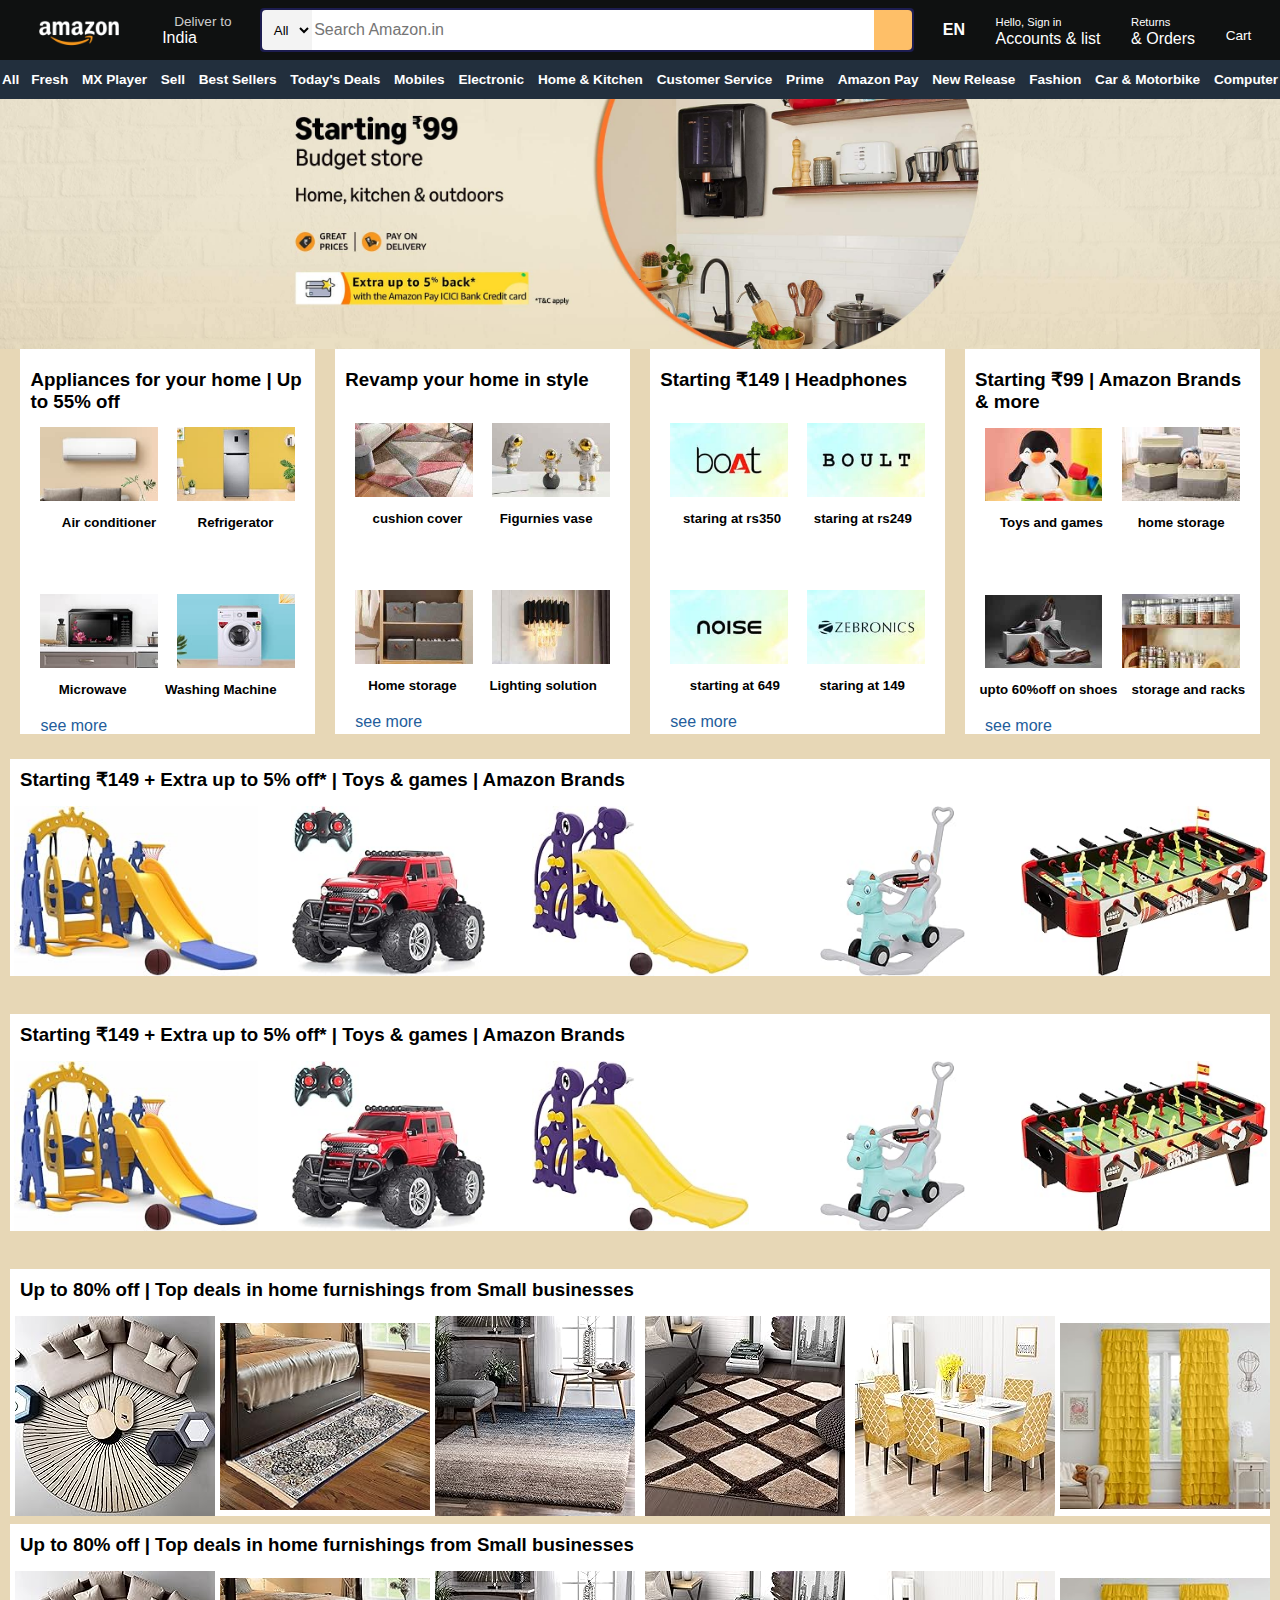
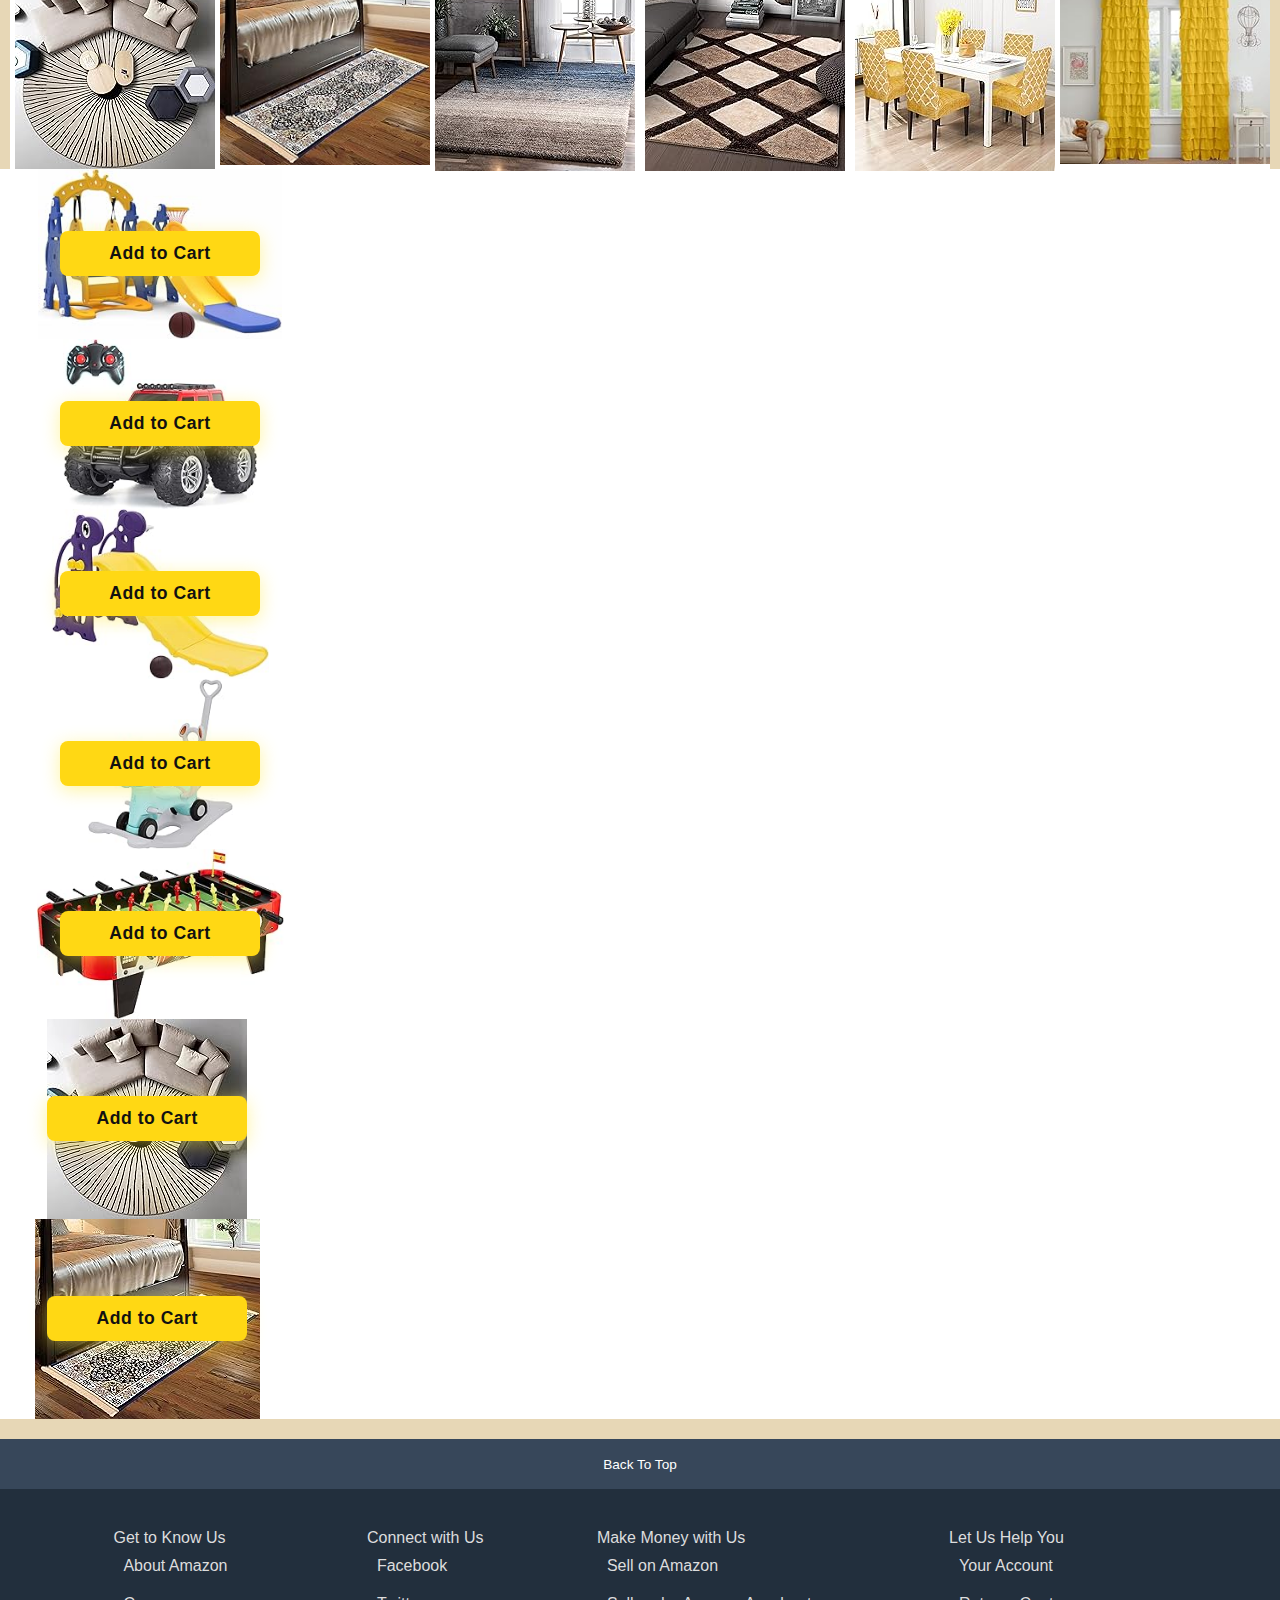
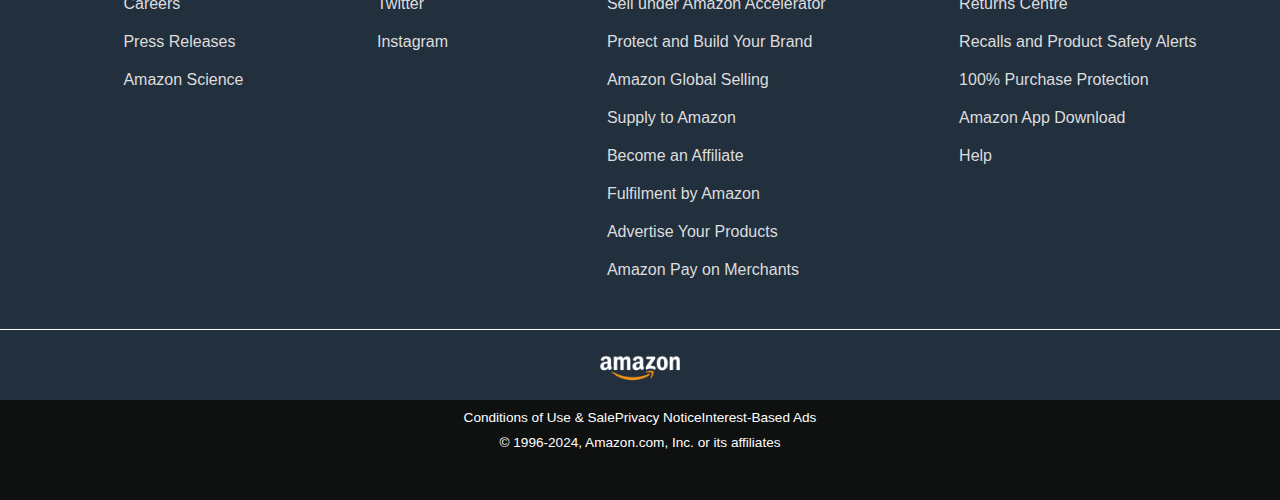
<file: index.html>
<!DOCTYPE html>
<html lang="en">
<head>
    <meta charset="UTF-8">
    <meta name="viewport" content="width=device-width, initial-scale=1.0">
    <div class="mobile-menu-btn" style="display:none;">
    <i class="fa fa-bars"></i>
</div>

    <title>AMAZON</title>
    <link rel="stylesheet" href="https://cdnjs.cloudflare.com/ajax/libs/font-awesome/6.6.0/css/all.min.css" integrity="sha512-Kc323vGBEqzTmouAECnVceyQqyqdsSiqLQISBL29aUW4U/M7pSPA/gEUZQqv1cwx4OnYxTxve5UMg5GT6L4JJg==" crossorigin="anonymous" referrerpolicy="no-referrer" />
    <link rel="stylesheet" href="style.css">
</head>
<body>
    <header>
        <div class="navbar">
            <!--Amazon logo-->

            <div class="nav-logo border">
                <div class="mainlogo"></div>
            </div>

            <!--deliever and location icon -->
            <div class="nav-address border">
             <p class="first-add">Deliver to</p>
                <div class="location-icon">
                  <i class="fa-solid fa-location-dot"></i>
                  <p class="second-add">India</p>
                </div>
            </div>

            <!--search bar and search icon -->
            <div class="navsearch border">
                <select class="select-search">
                    <option value="All"> All</option>
                    <option value="Alexa skills"> Alexa skills</option>
                    <option value="Amazon devices">Amazon devices</option>
                    <option value="Amazon fresh"> Amazon fresh</option>
                    <option value="Aplicances"> Aplicances</option>
                    <option value="Baby"> Baby</option>
                    <option value="Beauty">Beauty</option>
                    <option value="baby toys"> baby toys</option>
                </select>
                <input type="text" placeholder="Search Amazon.in" class="searchbox">
                <div class="searchicon">
                    <i class="fa-solid fa-magnifying-glass"></i>
                </div>
            </div>
            
            <!--language -->
            <div class="language border">
               <p>EN</p> 
            </div>
           
            <!--sign in-->
            <div class="signin border">
                <p><span>Hello, Sign in</span></p>
                <p class="siginsecond">Accounts & list</p>
            </div>  

            <!--oders-->
            <div class="oders border">
                <p><span>Returns</span></p>
                <p class="siginsecond">& Orders</p>
            </div> 

            <!--cart-->
            <div class="cart border">
                <i class="fa-solid fa-cart-shopping"></i>
                Cart
            </div> 
        </div>
        <!--pannel-->
        <div class="pannel">
            <div class="pannel-all">
                <i class="fa-solid fa-bars"></i>
                All
            </div>

            <div class="panneloptions">
               <p>Fresh</p>
               <P>MX Player</P>
               <p>Sell</p>
               <p>Best Sellers</p>
               <p>Today's Deals</p>
               <p>Mobiles </p>
               <p>Electronic</p> 
               <p>Home & Kitchen</p>
               <p>Customer Service</p>
               <p>Prime</p>
               <p>Amazon Pay</p>
               <p>New Release</p>
               <p>Fashion</p>
               <p>Car & Motorbike</p>
               <p>Computer</p>
            </div>
        </div>
    </header>
    <div class="heropannel">
    </div>
    <!--content section-->
    <div class="content">
        <!--first box-->
      <div class="box1 box">
            <h3 class="heading">Appliances for your home | Up to 55% off</h3>
            <div class="smallbox ">
                <div class="smbox1 small"></div>
                <div class="smbox2 small"></div>
               </div>
            <!--first line text-->
            <div class="text">
                <h5>Air conditioner</h5>
                <h5>Refrigerator</h5> 
               </div>

             <!--second row box-->
             <div class="smallbox2">
             <div class="smbox3 small1"></div>
             <div class="smbox4 small1"></div>
            </div>
            <!--second line text-->
            <div class="text">
                <h5>Microwave</h5>
                <h5>Washing Machine</h5> 
            </div>
            <p class="seemore">see more</p>
      </div>

      <!---box 1 finish and 2 starts -->
      <div class="box2 box">
        <h3 class="heading">Revamp your home in style</h3><br>
        <div class="smallbox ">
            <div class="smbox21 small"></div>
            <div class="smbox22 small"></div>
           </div>
        <!--first line text-->
        <div class="text">
            <h5>cushion cover</h5>
            <h5>Figurnies vase</h5> 
           </div>

        <!--second row box-->
        <div class="smallbox2">
            <div class="smbox23 small1"></div>
            <div class="smbox24 small1"></div>
           </div>

        <!--second line text-->
        <div class="text">
             <h5>Home storage</h5>
             <h5>Lighting solution</h5> 
         </div>
         <p class="seemore">see more</p>
      </div>

      <!--box3 starts-->
      <div class="box3 box">
        <h3 class="heading">Starting ₹149 | Headphones</h3><br>
        <div class="smallbox ">
            <div class="smbox31 small"></div>
            <div class="smbox32 small"></div>
           </div>
           <!--first line text-->
        <div class="text">
            <h5>staring at rs350</h5>
            <h5>staring at rs249</h5> 
           </div>

           <!--second row box-->
        <div class="smallbox2">
            <div class="smbox33 small1"></div>
            <div class="smbox34 small1"></div>
           </div>
        
           <!--second line text-->
        <div class="text">
            <h5>starting at 649</h5>
            <h5>staring at 149</h5> 
        </div>
        <p class="seemore">see more</p>
     <!--box4 start and last box of rowx-->
      </div>
      <div class="box4 box">
        <h3 class="heading">Starting ₹99 | Amazon Brands & more
        </h3>
        <div class="smallbox ">
            <div class="smbox41 small"></div>
            <div class="smbox42 small"></div>
           </div>
         <!--first line text-->
         <div class="text">
            <h5>Toys and games</h5>
            <h5>home storage</h5> 
           </div>
           <!--second row box-->
        <div class="smallbox2">
            <div class="smbox43 small1"></div>
            <div class="smbox44 small1"></div>
           </div>
        
           <!--second line text-->
        <div class="text">
            <h5>upto 60%off on shoes</h5>
            <h5>storage and racks</h5> 
        </div>
        <p class="seemore">see more</p>
      </div>
    </div>
   <!--full box 1-->
<div class="fullbox">
    <h3 class="fullheading">Starting ₹149 + Extra up to 5% off* | Toys & games | Amazon Brands</h3>
    <div class="fullboxalligner">
    <div class="to1 toybox"></div>
    <div class="to2 toybox"></div>
    <div class="to3 toybox"></div>
    <div class="to4 toybox"></div>
    <div class="to5 toybox"></div>
    </div>
</div>
 <!--full box2-->
<div class="fullbox">
    <h3 class="fullheading">Starting ₹149 + Extra up to 5% off* | Toys & games | Amazon Brands</h3>
    <div class="fullboxalligner">
        <div class="to1 toybox"></div>
        <div class="to2 toybox"></div>
        <div class="to3 toybox"></div>
        <div class="to4 toybox"></div>
        <div class="to5 toybox"></div>
    </div>
</div>

<div class="fullbox">
    <h3 class="fullheading">Up to 80% off | Top deals in home furnishings from Small businesses</h3>
    <div class="fullboxalligner">
        <div class="fu1 fubox"></div>
        <div class="fu2 fubox"></div>
        <div class="fu3 fubox"></div>
        <div class="fu4 fubox"></div>
        <div class="fu5 fubox"></div>
        <div class="fu6 fubox"></div>
    </div>
</div>
<div class="fullbox">
    <h3 class="fullheading">Up to 80% off | Top deals in home furnishings from Small businesses</h3>
    <div class="fullboxalligner">
        <div class="fu1 fubox"></div>
        <div class="fu2 fubox"></div>
        <div class="fu3 fubox"></div>
        <div class="fu4 fubox"></div>
        <div class="fu5 fubox"></div>
        <div class="fu6 fubox"></div>
    </div>
</div>
<div class="to1 toybox single-item">
    <button class="add-to-cart-btn" onclick="window.addToCart()">Add to Cart</button>
</div>
<!-- and for each to2, to3, etc. ... -->
<div class="to2 toybox single-item">
    <button class="add-to-cart-btn" onclick="window.addToCart()">Add to Cart</button>
</div>
<div class="to3 toybox single-item">
    <button class="add-to-cart-btn" onclick="window.addToCart()">Add to Cart</button>
</div>
<div class="to4 toybox single-item">
    <button class="add-to-cart-btn" onclick="window.addToCart()">Add to Cart</button>
</div>
<div class="to5 toybox single-item">
    <button class="add-to-cart-btn" onclick="window.addToCart()">Add to Cart</button>
</div>
<div class="fu1 fubox single-item">
    <button class="add-to-cart-btn" onclick="window.addToCart()">Add to Cart</button>
    
</div>
<div class="fu2 fubox single-item"> 
    <button class="add-to-cart-btn" onclick="window.addToCart()">Add to Cart</button>
</div>
    <div class="rowbreaker"></div>
<footer>
    <div class="footpannel1">
       <P>Back To Top</P>
    </div>
    <div class="footpannel2">
        <ul>
            <p>Get to Know Us</p>
            <a>About Amazon</a> 
            <a>Careers</a>
            <a>Press Releases</a>
            <a>Amazon Science</a>
                
        </ul>
        <ul>
            <p>Connect with Us</p>
            <a> Facebook</a> 
            <a> Twitter</a> 
            <a> Instagram</a> 
        </ul>
        <ul>
            <p>Make Money with Us</p>
            <a>Sell on Amazon</a> 
            <a>Sell under Amazon Accelerator</a> 
            <a>Protect and Build Your Brand</a> 
            <a>Amazon Global Selling</a> 
            <a>Supply to Amazon</a> 
            <a>Become an Affiliate</a> 
            <a>Fulfilment by Amazon</a> 
            <a>Advertise Your Products</a> 
            <a>Amazon Pay on Merchants</a> 
        </ul>
        <ul>
            <p>Let Us Help You</p>
            <a>Your Account</a>
            <a> Returns Centre</a>
            <a> Recalls and Product Safety Alerts</a>
            <a> 100% Purchase Protection</a>
            <a> Amazon App Download</a>
            <a> Help</a>
            
        </ul>
    </div>
    <div class="footpannel3">
        <div class="logo"></div>
    </div>
    <div class="footpannel4">
        <div class="line1">
            <p>Conditions of Use & Sale</P>
            <P>Privacy Notice</p>
            <P>Interest-Based Ads</p>
        </div>
        <div class="secondline">
            © 1996-2024, Amazon.com, Inc. or its affiliates
        </div>
    </div>
</footer>
</body>
</html>
</file>
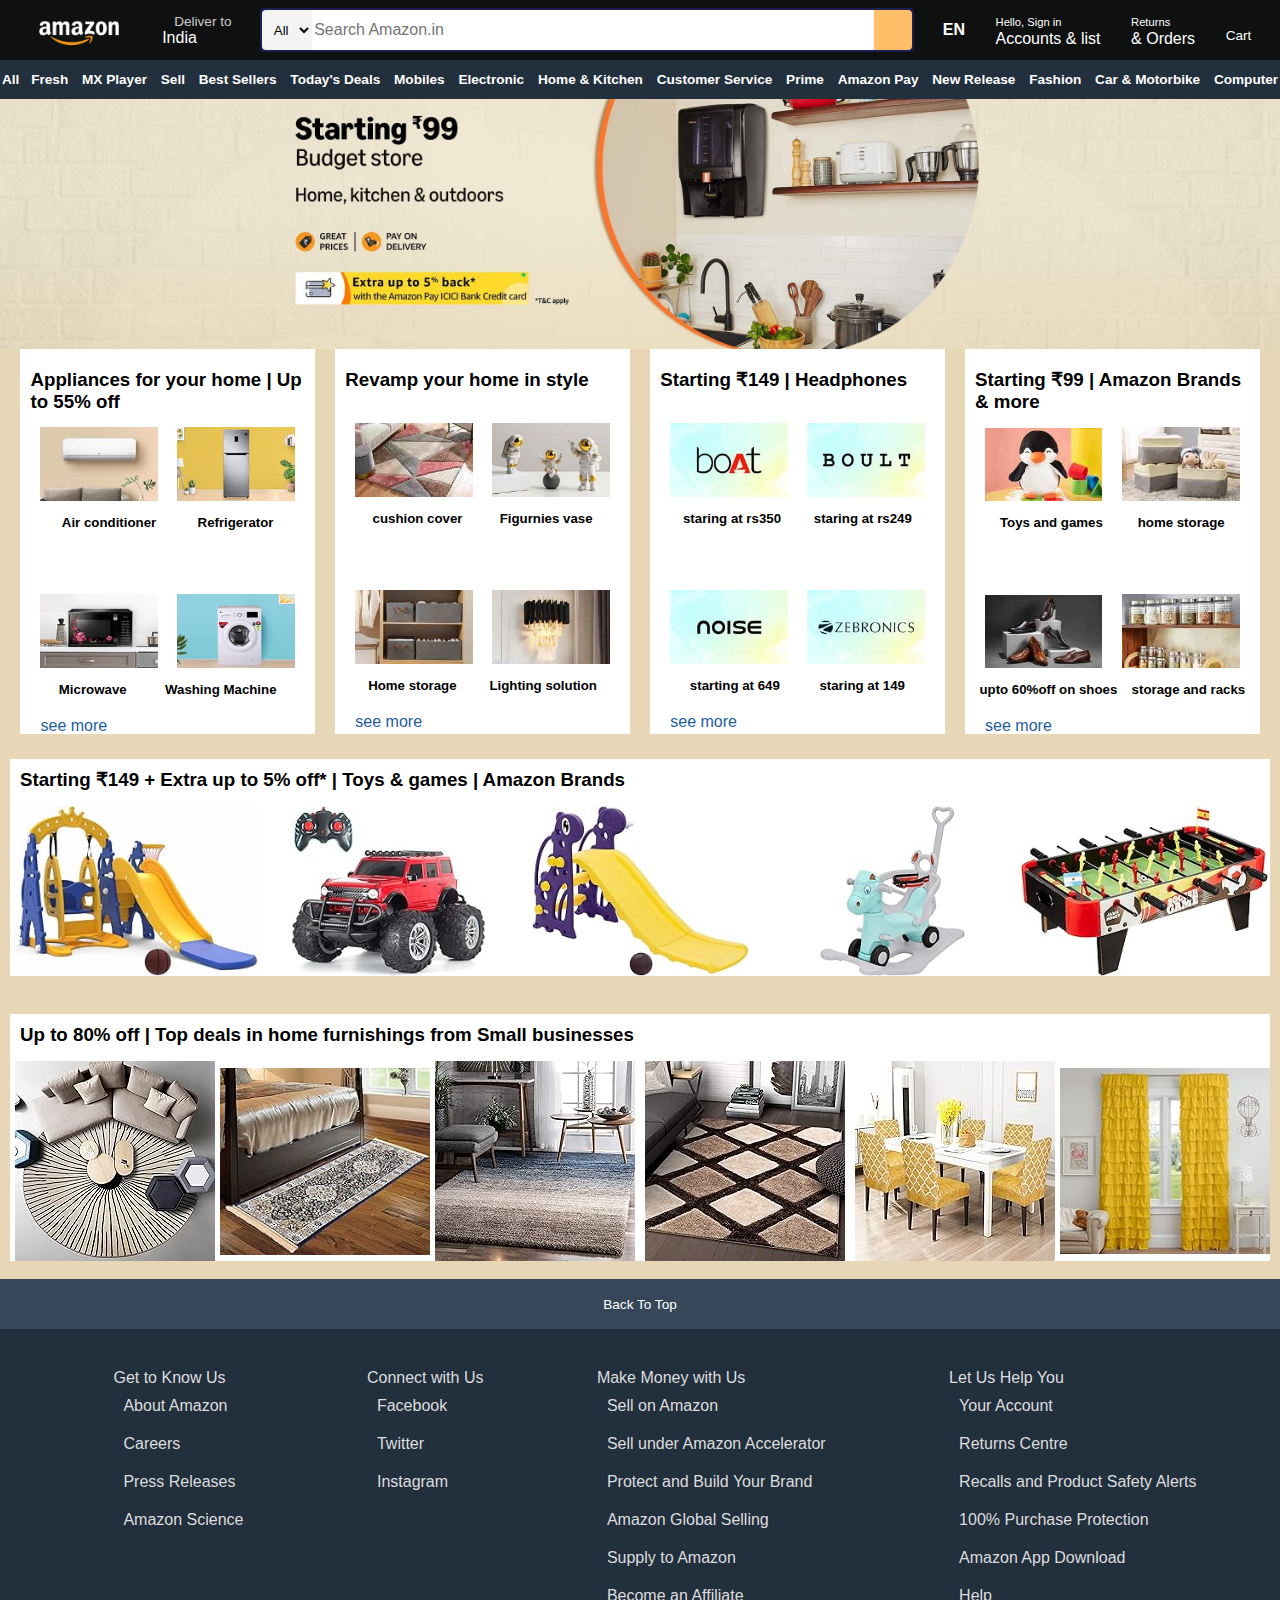
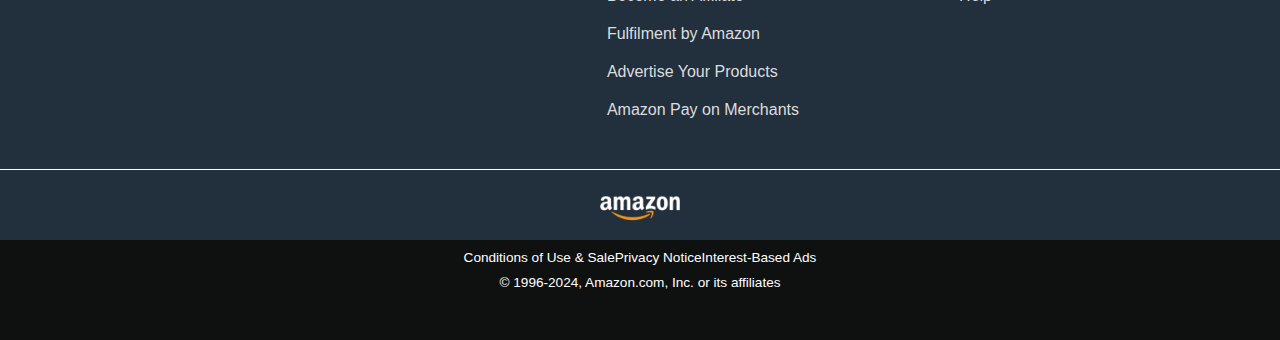
<file: index(0).html>
<!DOCTYPE html>
<html lang="en">
<head>
    <meta charset="UTF-8">
    <meta name="viewport" content="width=device-width, initial-scale=1.0">
    <title>AMAZON</title>
    <link rel="stylesheet" href="https://cdnjs.cloudflare.com/ajax/libs/font-awesome/6.6.0/css/all.min.css" integrity="sha512-Kc323vGBEqzTmouAECnVceyQqyqdsSiqLQISBL29aUW4U/M7pSPA/gEUZQqv1cwx4OnYxTxve5UMg5GT6L4JJg==" crossorigin="anonymous" referrerpolicy="no-referrer" />
    <link rel="stylesheet" href="style.css">
</head>
<body>
    <header>
        <div class="navbar">
            <!--Amazon logo-->

            <div class="nav-logo border">
                <div class="mainlogo"></div>
            </div>

            <!--deliever and location icon -->
            <div class="nav-address border">
             <p class="first-add">Deliver to</p>
                <div class="location-icon">
                  <i class="fa-solid fa-location-dot"></i>
                  <p class="second-add">India</p>
                </div>
            </div>

            <!--search bar and search icon -->
            <div class="navsearch border">
                <select class="select-search">
                    <option value="All"> All</option>
                    <option value="Alexa skills"> Alexa skills</option>
                    <option value="Amazon devices">Amazon devices</option>
                    <option value="Amazon fresh"> Amazon fresh</option>
                    <option value="Aplicances"> Aplicances</option>
                    <option value="Baby"> Baby</option>
                    <option value="Beauty">Beauty</option>
                    <option value="baby toys"> baby toys</option>
                </select>
                <input type="text" placeholder="Search Amazon.in" class="searchbox">
                <div class="searchicon">
                    <i class="fa-solid fa-magnifying-glass"></i>
                </div>
            </div>
            
            <!--language -->
            <div class="language border">
               <p>EN</p> 
            </div>
           
            <!--sign in-->
            <div class="signin border">
                <p><span>Hello, Sign in</span></p>
                <p class="siginsecond">Accounts & list</p>
            </div>  

            <!--oders-->
            <div class="oders border">
                <p><span>Returns</span></p>
                <p class="siginsecond">& Orders</p>
            </div> 

            <!--cart-->
            <div class="cart border">
                <i class="fa-solid fa-cart-shopping"></i>
                Cart
            </div> 
        </div>
        <!--pannel-->
        <div class="pannel">
            <div class="pannel-all">
                <i class="fa-solid fa-bars"></i>
                All
            </div>

            <div class="panneloptions">
               <p>Fresh</p>
               <P>MX Player</P>
               <p>Sell</p>
               <p>Best Sellers</p>
               <p>Today's Deals</p>
               <p>Mobiles </p>
               <p>Electronic</p> 
               <p>Home & Kitchen</p>
               <p>Customer Service</p>
               <p>Prime</p>
               <p>Amazon Pay</p>
               <p>New Release</p>
               <p>Fashion</p>
               <p>Car & Motorbike</p>
               <p>Computer</p>
            </div>
        </div>
    </header>
    <div class="heropannel">
    </div>
    <!--content section-->
    <div class="content">
        <!--first box-->
      <div class="box1 box">
            <h3 class="heading">Appliances for your home | Up to 55% off</h3>
            <div class="smallbox ">
                <div class="smbox1 small"></div>
                <div class="smbox2 small"></div>
               </div>
            <!--first line text-->
            <div class="text">
                <h5>Air conditioner</h5>
                <h5>Refrigerator</h5> 
               </div>

             <!--second row box-->
             <div class="smallbox2">
             <div class="smbox3 small1"></div>
             <div class="smbox4 small1"></div>
            </div>
            <!--second line text-->
            <div class="text">
                <h5>Microwave</h5>
                <h5>Washing Machine</h5> 
            </div>
            <p class="seemore">see more</p>
      </div>

      <!---box 1 finish and 2 starts -->
      <div class="box2 box">
        <h3 class="heading">Revamp your home in style</h3><br>
        <div class="smallbox ">
            <div class="smbox21 small"></div>
            <div class="smbox22 small"></div>
           </div>
        <!--first line text-->
        <div class="text">
            <h5>cushion cover</h5>
            <h5>Figurnies vase</h5> 
           </div>

        <!--second row box-->
        <div class="smallbox2">
            <div class="smbox23 small1"></div>
            <div class="smbox24 small1"></div>
           </div>

        <!--second line text-->
        <div class="text">
             <h5>Home storage</h5>
             <h5>Lighting solution</h5> 
         </div>
         <p class="seemore">see more</p>
      </div>

      <!--box3 starts-->
      <div class="box3 box">
        <h3 class="heading">Starting ₹149 | Headphones</h3><br>
        <div class="smallbox ">
            <div class="smbox31 small"></div>
            <div class="smbox32 small"></div>
           </div>
           <!--first line text-->
        <div class="text">
            <h5>staring at rs350</h5>
            <h5>staring at rs249</h5> 
           </div>

           <!--second row box-->
        <div class="smallbox2">
            <div class="smbox33 small1"></div>
            <div class="smbox34 small1"></div>
           </div>
        
           <!--second line text-->
        <div class="text">
            <h5>starting at 649</h5>
            <h5>staring at 149</h5> 
        </div>
        <p class="seemore">see more</p>
     <!--box4 start and last box of rowx-->
      </div>
      <div class="box4 box">
        <h3 class="heading">Starting ₹99 | Amazon Brands & more
        </h3>
        <div class="smallbox ">
            <div class="smbox41 small"></div>
            <div class="smbox42 small"></div>
           </div>
         <!--first line text-->
         <div class="text">
            <h5>Toys and games</h5>
            <h5>home storage</h5> 
           </div>
           <!--second row box-->
        <div class="smallbox2">
            <div class="smbox43 small1"></div>
            <div class="smbox44 small1"></div>
           </div>
        
           <!--second line text-->
        <div class="text">
            <h5>upto 60%off on shoes</h5>
            <h5>storage and racks</h5> 
        </div>
        <p class="seemore">see more</p>
      </div>
    </div>
   <!--full box 1-->
<div class="fullbox">
    <h3 class="fullheading">Starting ₹149 + Extra up to 5% off* | Toys & games | Amazon Brands</h3>
    <div class="fullboxalligner">
    <div class="to1 toybox"></div>
    <div class="to2 toybox"></div>
    <div class="to3 toybox"></div>
    <div class="to4 toybox"></div>
    <div class="to5 toybox"></div>
    </div>
</div>
 <!--full box2-->
<div class="fullbox">
    <h3 class="fullheading">Up to 80% off | Top deals in home furnishings from Small businesses</h3>
    <div class="fullboxalligner">
    <div class="fu1 fubox"></div>
    <div class="fu2 fubox"></div>
    <div class="fu3 fubox"></div>
    <div class="fu4 fubox"></div>
    <div class="fu5 fubox"></div>
    <div class="fu6 fubox"></div>
    </div>
</div>
<div class="rowbreaker"></div>
<footer>
    <div class="footpannel1">
       <P>Back To Top</P>
    </div>
    <div class="footpannel2">
        <ul>
            <p>Get to Know Us</p>
            <a>About Amazon</a> 
            <a>Careers</a>
            <a>Press Releases</a>
            <a>Amazon Science</a>
                
        </ul>
        <ul>
            <p>Connect with Us</p>
            <a> Facebook</a> 
            <a> Twitter</a> 
            <a> Instagram</a> 
        </ul>
        <ul>
            <p>Make Money with Us</p>
            <a>Sell on Amazon</a> 
            <a>Sell under Amazon Accelerator</a> 
            <a>Protect and Build Your Brand</a> 
            <a>Amazon Global Selling</a> 
            <a>Supply to Amazon</a> 
            <a>Become an Affiliate</a> 
            <a>Fulfilment by Amazon</a> 
            <a>Advertise Your Products</a> 
            <a>Amazon Pay on Merchants</a> 
        </ul>
        <ul>
            <p>Let Us Help You</p>
            <a>Your Account</a>
            <a> Returns Centre</a>
            <a> Recalls and Product Safety Alerts</a>
            <a> 100% Purchase Protection</a>
            <a> Amazon App Download</a>
            <a> Help</a>
            
        </ul>
    </div>
    <div class="footpannel3">
        <div class="logo"></div>
    </div>
    <div class="footpannel4">
        <div class="line1">
            <p>Conditions of Use & Sale</P>
            <P>Privacy Notice</p>
            <P>Interest-Based Ads</p>
        </div>
        <div class="secondline">
            © 1996-2024, Amazon.com, Inc. or its affiliates
        </div>
    </div>
</footer>
</body>
</html>
</file>
<file: style.css>
*{
    margin: 0;
    font-family:Arial;
}
html,body{
    height:100%;
    width:100%;}
.navbar{
    height:60px ;
    background-color:#0f1111 ;
    color: white;
    display:flex;
    align-items: center;
    justify-content: space-evenly;
}
.nav-logo{
 height: 50px;
 width: 100px;
}
.mainlogo{
background-image: url("amazon_logo.png");
background-size: cover;
height: 100%;
width: 100%;
}
.border{
    border:2px solid transparent;
}
.border:hover{
    border:2px solid white
}
.navsearch:hover{
    border:2px solid orange;
}

.first-add{
    color:#cccccc;
    font-size: 0.85rem;
    margin-left: 15px;
}
.second-add{
    font-size:1rem;
    margin-left: 3px;
}
.location-icon{
    display:flex;
}
.navsearch{
    display:flex;
    justify-content: space-evenly;
    width: 650px;
    height:40px;
    background-color: rgb(29, 29, 80);
    border-radius:4px;
}
.select-search{
    background-color: #f3f3f3;
    text-align:center;
    width:50px;
    border-top-left-radius:  4px;
    border-bottom-left-radius: 4px;
    border:none;
}
.searchbox{
    width:100%;
    background-color: #ffffff;
    font-size: 1rem;
    border:none;
  
}
.searchicon{
    width:45px;
    display:flex;
    justify-content: center;
    align-items: center;
    background-color: #febf68;
    border-top-right-radius: 4px;
    border-bottom-right-radius: 4px;
    color:#0f1111;
}
.language{
    font-weight: bolder;
}
.signsecond{
 font-size: 1rem;
 font-weight: 700px;
}
span{
    font-size: 0.7rem;
    font-weight: 700px;
}
.cart{
    font-size:0.85rem;
}
.cart i{
    font-size:30px;
}
.pannel{
    height:39px;
    background-color: #222f3d;
    color:white;
    display: flex;
    justify-content: space-evenly;
    align-items: center;
    font-size: 0.85rem;
    font-weight: bold;
}
.panneloptions p{
    display: inline;
    margin-left: 10px;
}
.heropannel
{
    background-image:url("hero_image.jpg");
    height: 250px;
    background-size: cover;
}
.content{
    background-color:#E7D7B6;
    height: 400px;
    font-size: bold;
    display: flex;
    justify-content: space-evenly;
}
.box{
    height:350px;
    width :23%;
    background-color: #ffffff;
    padding: 20px 0px 15px;
}
.smallbox
{
    display:flex;
    justify-content:space-evenly;
}
.small{
    height: 102px;
    width: 40%;
}
.smbox1{
    background-image:url("appliance2.jpg");
    background-size: contain;
    background-position: center;
    background-repeat: no-repeat;
}
.smbox2{ 
    background-image:url("appliance1.jpg");
    background-size: contain;
    background-position: center;
    background-repeat: no-repeat;
}
.heading{
    padding-left:10px;
}
.text{
    display:flex;
    justify-content: space-evenly;
}
.smallbox2{
    display:flex;
    justify-content: space-evenly;
    margin-top:50px;
}
.small1{
    height:102px;
    width: 40%;
}
.smbox3{

    background-image:url("appliance3.jpg");
    background-position: center;
    background-size: contain;
    background-repeat:no-repeat;
}
.smbox4{

    background-image:url("appliance4.jpg");
    background-size: contain;
    background-position: center;
    background-repeat:no-repeat;
}
.seemore{
    color: #235d9b;
    padding: 20px 0px 10px 20px ;
}
.smbox21{
    background-image:url("revamp1.jpg");
    background-position: center;
    background-size: contain;
    background-repeat:no-repeat;
}
.smbox22{
    background-image:url("revamp3.jpg");
    background-position: center;
    background-size: contain;
    background-repeat:no-repeat;
}
.smbox23{
    background-image:url("revamp2.jpg");
    background-position: center;
    background-size: contain;
    background-repeat:no-repeat;
}
.smbox24{
    background-image:url("revamp4.jpg");
    background-position: center;
    background-size: contain;
    background-repeat:no-repeat;
}
.smbox31{
    background-image:url("headphone1.jpg");
    background-position: center;
    background-size: contain;
    background-repeat:no-repeat;
}
.smbox32{
    background-image:url("headphone2.jpg");
    background-position: center;
    background-size: contain;
    background-repeat:no-repeat;
}
.smbox33{
    background-image:url("headphone3.jpg");
    background-position: center;
    background-size: contain;
    background-repeat:no-repeat;
}
.smbox34{
    background-image:url("headphone4.jpg");
    background-position: center;
    background-size: contain;
    background-repeat:no-repeat;
}
.smbox41{
    background-image:url("99item1.jpg");
    background-position: center;
    background-size: contain;
    background-repeat:no-repeat;
}
.smbox42{
    background-image:url("99item2.jpg");
    background-position: center;
    background-size: contain;
    background-repeat:no-repeat;
}
.smbox43{
    background-image:url("99item3.jpg");
    background-position: center;
    background-size: contain;
    background-repeat:no-repeat;
}.smbox44{
    background-image:url("99item4.jpg");
    background-position: center;
    background-size: contain;
    background-repeat:no-repeat;
}
.fullbox{
    height: 235px;
    background-color:#E7D7B6;
    padding: 10px;
}
.to1{
    background-image:url("toy1.jpg");
    background-position: center;
    background-size: contain;
    background-repeat:no-repeat;
}
.to2{
    background-image:url("toy2.jpg");
    background-position: center;
    background-size: contain;
    background-repeat:no-repeat;
}.to3{
    background-image:url("toy3.jpg");
    background-position: center;
    background-size: contain;
    background-repeat:no-repeat;
}.to4{
    background-image:url("toy4.jpg");
    background-position: center;
    background-size: contain;
    background-repeat:no-repeat;
}
.to5{
    background-image:url("toy5.jpg");
    background-position: center;
    background-size: contain;
    background-repeat:no-repeat;
}
.toybox{
    height: 170px;
    width: 25%;
    background-color: white;
}
.fullboxalligner{
    display: flex;
    justify-content: space-evenly;
}
.fullheading{
    background-color: #ffffff;
    padding: 10px 0px 15px 10px;

}
.fu1{
    background-image:url("furniter1.jpg");
    background-position: center;
    background-size: contain;
    background-repeat:no-repeat;
}
.fu2{
    background-image:url("furniter2.jpg");
    background-position: center;
    background-size: contain;
    background-repeat:no-repeat;
}
.fu3{
    background-image:url("furniter3.jpg");
    background-position: center;
    background-size: contain;
    background-repeat:no-repeat;
}
.fu4{
    background-image:url("furniter4.jpg");
    background-position: center;
    background-size: contain;
    background-repeat:no-repeat;
}
.fu5{
    background-image:url("furniter5.jpg");
    background-position: center;
    background-size: contain;
    background-repeat:no-repeat;
}
.fu6{
    background-image:url("furniter6.jpg");
    background-position: center;
    background-size: contain;
    background-repeat:no-repeat;
}
.fubox{
    height: 200px;
    width: 23%;
    background-color: white;
}
.rowbreaker{
    height: 20px;
    width:100%;
    background-color: #E7D7B6;
}
.footpannel1
{
    color:white;
    background-color: #37475a;
    height: 50px;
    display: flex;
    justify-content: center;
    align-items: center;
    font-size:0.85rem;
}
.footpannel2{
    height:400px;
    background-color: #222f3d;
    display: flex;
    justify-content: space-evenly;
    color:#dddddd;
    padding-top: 40px;

}
ul a {
    display:block;
    padding:10px;
}
.footpannel3{
    background-color:#222f3d ;
    color:#cccccc;
    height:70px;
    border-top: 0.5px solid white ;
    display:flex;
    justify-content: center;
    align-items: center;
}
.logo{
    background-image: url("amazon_logo.png");
    background-size: cover;
    background-repeat: no-repeat;
    height: 50px;
    width:100px;
}
.footpannel4{
    background-color: #0f1111;
    color: white;
    height: 100px;
}
.line1{
    font-size: 0.85rem;
    display: flex;
    justify-content: center;
    padding-top: 10px;
    padding-bottom: 10px;
}
.secondline{
    font-size: 0.85rem;
    display: flex;
    justify-content: center;
    
    padding-bottom: 10px;
}

/* Small devices: up to 600px */
@media (max-width: 600px) {
    .navbar, .pannel {
        flex-direction: column;
        height: auto;
        align-items: flex-start;
    }
    .nav-logo, .mainlogo, .logo {
        width: 80px;
        height: 40px;
    }
    .navsearch {
        width: 100%;
        min-width: 0;
        margin: 5px 0;
    }
    .content {
        flex-direction: column;
        height: auto;
    }
    .box {
        width: 92%;
        margin: 10px auto;
        height: auto;
    }
    .small, .small1, .toybox, .fubox {
        width: 48%;
        margin: 2% 1%;
        height: 90px;
    }
    .smallbox, .smallbox2, .fullboxalligner {
        flex-direction: row;
        flex-wrap: wrap;
    }
    .fullbox, .rowbreaker {
        padding: 5px;
        height: auto;
    }
    .footpannel2 {
        flex-direction: column;
        align-items: flex-start;
        height: auto;
    }
    .footpannel3, .footpannel4 {
        text-align: center;
    }
}

@media (max-width: 400px) {
    .mainlogo, .logo, .nav-logo {
        width: 65px;
        height: 30px;
    }
    .searchbox {
        font-size: 0.8rem;
    }
}
/* Smooth animations for images */
[class*="smbox"], [class*="toybox"], [class*="fubox"] {
    transition: transform 0.3s, box-shadow 0.3s;
}
[class*="smbox"]:hover, [class*="toybox"]:hover, [class*="fubox"]:hover {
    transform: scale(1.08);
    box-shadow: 0 4px 16px rgba(56,56,56,0.2);
}

/* Animation for boxes on load using fade-in */
@keyframes fadeInUp {
    0% { opacity: 0; transform: translateY(40px);}
    100% { opacity: 1; transform: translateY(0);}
}
.box, .fullbox {
    animation: fadeInUp 0.8s;
}
@media (max-width: 600px) {
    .mobile-menu-btn {
        display: block !important;
        cursor: pointer;
        color: white;
        font-size: 26px;
        margin-left: 10px;
    }
    .nav-address, .language, .signin, .oders, .cart {
        font-size: 0.90rem;
    }
}
.mobile-menu { display: none; }
.mobile-menu.hidden { display: none; }

.mobile-menu.active {
    display: block;
    position: absolute;
    top: 60px;
    left: 0;
    width: 100%;
    background-color: #0f1111;
    z-index: 1000;
}
.mobile-menu ul {
    list-style: none;
    padding: 0;
    margin: 0;
}
.mobile-menu ul li {
    padding: 10px 20px;
    border-bottom: 1px solid #444;
}
.mobile-menu ul li a {
    color: white;
    text-decoration: none;
    display: block;
}
.mobile-menu ul li a:hover {
    background-color: #333;
}
.mobile-menu-btn {
    display: none;
}
.mobile-menu-btn i {
    font-size: 24px;
    color: white;
}
.mobile-menu-btn.active i {
    color: orange;
}
.single-item {
    position: relative;
    display: flex;
    flex-direction: column;
    align-items: center;
    justify-content: flex-end;
}
.add-to-cart-btn {
    margin-top: auto;
    margin-bottom: 12px;
    padding: 12px 0;
    background: #ffd814;
    color: #111;
    border: none;
    border-radius: 8px;
    font-size: 1.1rem;
    font-weight: bold;
    cursor: pointer;
    box-shadow: 0 4px 18px #ffeb3b7c;
    transition: background 0.2s, transform 0.2s;
    width: 87%;
    max-width: 240px;
    letter-spacing: 0.5px;
}
.add-to-cart-btn:hover,
.add-to-cart-btn:focus {
    background: #ffa800;
    transform: translateY(-2px) scale(1.04);
}
@media (max-width: 600px) {
    .add-to-cart-btn {
        width: 97%;
        font-size: 1.02rem;
        margin-bottom: 6px;
        padding: 13px 0;
    }
}
.single-item img {
    width: 100%;
    height: auto;
    border-radius: 8px;
    box-shadow: 0 4px 18px rgba(0, 0, 0, 0.2);
    transition: transform 0.3s;
}
.single-item img:hover {
    transform: scale(1.05);
}
.single-item h3 {
    font-size: 1.2rem;
    margin: 10px 0;
    color: #333;
    text-align: center;
}
.single-item p {
    font-size: 0.9rem;
    color: #666;
    text-align: center;
    margin-bottom: 10px;
}
.single-item .price {
    font-size: 1.1rem;
    color: #e67e22;
    font-weight: bold;
    margin-bottom: 10px;
}
.single-item .rating {
    display: flex;
    align-items: center;
    justify-content: center;
    margin-bottom: 10px;
}
.single-item .rating i {
    color: #f39c12;
    margin-right: 2px;
}
.single-item .rating span {
    font-size: 0.9rem;
    color: #555;
}
.single-item .rating span::before {
    content: "Rating: ";
    font-weight: bold;
}
.single-item .rating span::after {
    content: " out of 5";
}
.single-item .add-to-cart-btn {
    width: 100%;
    max-width: 200px;
    margin-top: 10px;
}
.single-item .add-to-cart-btn:hover {
    background: #f39c12;
    transform: translateY(-2px) scale(1.04);
}
.single-item .add-to-cart-btn:focus {
    outline: none;
    box-shadow: 0 0 0 2px rgba(255, 215, 20, 0.5);
}
.mobile-menu-btn {
    display: none;
}
.mobile-menu-btn.active {
    display: block;
    cursor: pointer;
    color: white;
    font-size: 26px;
    margin-left: 10px;
}
.mobile-menu-btn i {
    font-size: 24px;
    color: white;
}
.mobile-menu-btn.active i {
    color: orange;
}
.mobile-menu {
    display: none;
}
.mobile-menu.hidden {
    display: none;
}
.mobile-menu.active {
    display: block;
    position: absolute;
    top: 60px;
    left: 0;
    width: 100%;
    background-color: #0f1111;
    z-index: 1000;
}
.mobile-menu ul {
    list-style: none;
    padding: 0;
    margin: 0;
}
.mobile-menu ul li {
    padding: 10px 20px;
    border-bottom: 1px solid #444;
}
.mobile-menu ul li a {
    color: white;
    text-decoration: none;
    display: block;
}
.mobile-menu ul li a:hover {
    background-color: #333;
}

.to1 toybox single-item{
    background-image: url("toy1.jpg");
    background-position: center;
    background-size: contain;
    background-repeat: no-repeat;

}
.to2 toybox single-item{
    background-image: url("toy2.jpg");
    background-position: center;
    background-size: contain;
    background-repeat: no-repeat;
}
.to3 toybox single-item{
    background-image: url("toy3.jpg");
    background-position: center;
    background-size: contain;
    background-repeat: no-repeat;
}
.to4 toybox single-item{
    background-image: url("toy4.jpg");
    background-position: center;
    background-size: contain;
    background-repeat: no-repeat;
}
.to5 toybox single-item{
    background-image: url("toy5.jpg");
    background-position: center;
    background-size: contain;
    background-repeat: no-repeat;
}
.fu1 fubox single-item{
    background-image: url("furniter1.jpg");
    background-position: center;
    background-size: contain;
    background-repeat: no-repeat;
}
.fu2 fubox single-item{
    background-image: url("furniter2.jpg");
    background-position: center;
    background-size: contain;
    background-repeat: no-repeat;
}
.fu3 fubox single-item{
    background-image: url("furniter3.jpg");
    background-position: center;
    background-size: contain;
    background-repeat: no-repeat;
}
.fu4 fubox single-item{
    background-image: url("furniter4.jpg");
    background-position: center;
    background-size: contain;
    background-repeat: no-repeat;
}
.fu5 fubox single-item{
    background-image: url("furniter5.jpg");
    background-position: center;
    background-size: contain;
    background-repeat: no-repeat;
}
.fu6 fubox single-item{
    background-image: url("furniter6.jpg");
    background-position: center;
    background-size: contain;
    background-repeat: no-repeat;
}
.toybox.single-item {
    height: 170px;
    width: 25%;
    background-color: white;
    display: flex;
    flex-direction: column;
    align-items: center;
    justify-content: center;
}
.fubox.single-item {
    height: 200px;
    width: 23%;
    background-color: white;
    display: flex;
    flex-direction: column;
    align-items: center;
    justify-content: center;
}
.toybox.single-item img,
.fubox.single-item img {
    width: 100%;
    height: auto;
    border-radius: 8px;
    box-shadow: 0 4px 18px rgba(0, 0, 0, 0.2);
    transition: transform 0.3s;
}
.toybox.single-item img:hover,
.fubox.single-item img:hover {
    transform: scale(1.05);
}
.single-item h3 {
    font-size: 1.2rem;
    margin: 10px 0;
    color: #333;
    text-align: center;
}
.single-item p {
    font-size: 0.9rem;
    color: #666;
    text-align: center;
    margin-bottom: 10px;
}
.single-item .price {
    font-size: 1.1rem;
    color: #e67e22;
    font-weight: bold;
    margin-bottom: 10px;
}
.single-item .rating {
    display: flex;
    align-items: center;
    justify-content: center;
    margin-bottom: 10px;
}
.single-item .rating i {
    color: #f39c12;
    margin-right: 2px;
}
.single-item .rating span {
    font-size: 0.9rem;
    color: #555;
}
.single-item .rating span::before {
    content: "Rating: ";
    font-weight: bold;
}

.single-item .rating span::after {
    content: " out of 5";
}
.single-item .add-to-cart-btn {
    width: 100%;
    max-width: 200px;
    margin-top: 10px;
}
.single-item .add-to-cart-btn:hover {
    background: #f39c12;
    transform: translateY(-2px) scale(1.04);
}
.single-item .add-to-cart-btn:focus {
    outline: none;
    box-shadow: 0 0 0 2px rgba(255, 215, 20, 0.5);
}
.mobile-menu-btn {
    display: none;
}
.mobile-menu-btn.active {
    display: block;
    cursor: pointer;
    color: white;
    font-size: 26px;
    margin-left: 10px;
}
.mobile-menu-btn i {
    font-size: 24px;
    color: white;
}
.mobile-menu-btn.active i {
    color: orange;
}
.mobile-menu {
    display: none;
}
.mobile-menu.hidden {
    display: none;
}
.mobile-menu.active {
    display: block;
    position: absolute;
    top: 60px;
    left: 0;
    width: 100%;
    background-color: #0f1111;
    z-index: 1000;
}
</file>
